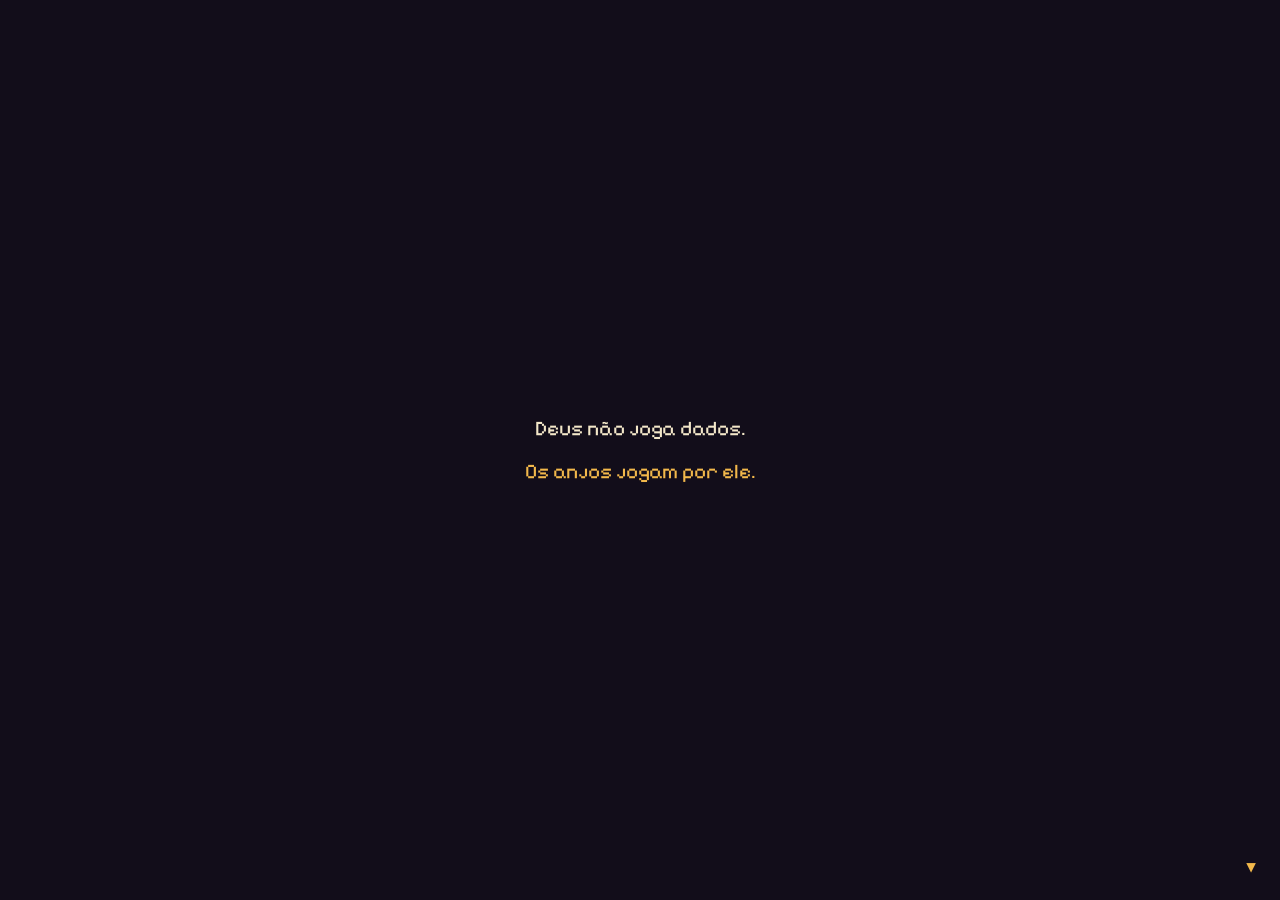
<file: index.html>
<!doctype html>
<html lang="pt-BR">
<head>
  <meta charset="utf-8">
  <meta name="viewport" content="width=device-width, initial-scale=1, user-scalable=no">
  <title>Jogo Ainda Sem Nome</title>
  <link rel="preconnect" href="https://fonts.googleapis.com">
  <link href="https://fonts.googleapis.com/css2?family=Pixelify+Sans:wght@400;700&family=Silkscreen:wght@400;700&display=swap" rel="stylesheet">
  <link rel="stylesheet" href="src/style.css?v=71">
</head>
<body>
  <main>
    <!-- Inimigo (topo) -->
    <section id="enemy-area" class="enemy-area">
      <div class="enemy-head">
        <span id="enemy-name" class="enemy-name"></span>
        <span id="enemy-intent" class="intent"></span>
      </div>
      <div class="bar enemy-bar"><div id="enemy-hp-fill" class="fill"></div><span id="enemy-hp-text"></span></div>
      <!-- Cena em pixel art (palco ampliado sem borrar; ver src/scene.js) -->
      <div id="scene" class="scene">
        <div id="stage" class="stage">
          <canvas id="scene-bg" class="px"></canvas>
          <div id="enemy-wrap" class="enemy-wrap">
            <canvas id="enemy-sprite" class="px enemy-sprite"></canvas>
          </div>
          <!-- Você: Apostador Amaldiçoado, de costas na diagonal -->
          <img id="hero" class="px hero" src="assets/hero/apostador_costas.png" alt="">
        </div>
      </div>
    </section>

    <!-- Dados (meio) -->
    <div id="tray" class="tray"></div>

    <!-- Jogador (embaixo) -->
    <section class="player-area">
      <p id="log" class="log"></p>
      <div class="combo-line">
        <span id="combo"></span>
        <span id="damage" class="damage"></span>
      </div>
      <div id="player-hp" class="player-hp">
        <span class="label">Vida</span>
        <div class="bar player-bar"><div id="player-hp-fill" class="fill"></div><span id="player-hp-text"></span></div>
        <span id="reserve" class="reserve" title="Reserva de defesa"></span>
        <span id="charge" class="charge" title="Carga da Maldição"></span>
      </div>
      <!-- Botões com ícone em pixel art e o nome pequeno embaixo (ícones em src/icons.js) -->
      <div id="turn-buttons" class="buttons">
        <button id="roll"><span class="ico" data-icon="dado"></span><small>Rolar <span id="rolls"></span></small></button>
        <button id="attack" class="attack"><span class="ico" data-icon="espada"></span><small>Atacar</small></button>
        <button id="ultimate" class="ultimate" hidden><span class="ico" data-icon="aposta"></span><small>Aposta Final</small></button>
      </div>
      <div id="defense-buttons" class="buttons" hidden>
        <button id="defend" class="defend"><span class="ico" data-icon="escudo"></span><small>Defender <span id="defend-count"></span></small></button>
        <button id="endure" class="endure"><span class="ico" data-icon="foco"></span><small><span id="endure-name">Concentrar</span> <span id="endure-info"></span></small></button>
      </div>
    </section>
  </main>

  <div id="hurt" class="hurt"></div>

  <div id="overlay" class="overlay" hidden>
    <div class="overlay-box">
      <h2 id="overlay-title"></h2>
      <p id="overlay-text"></p>
      <button id="overlay-btn"></button>
    </div>
  </div>

  <script src="src/icons.js?v=71"></script>
  <script src="src/dice.js?v=71"></script>
  <script src="src/scene.js?v=71"></script>
  <!-- História e tutorial (antes do combate: combat.js chama startGame no fim) -->
  <script src="src/story.js?v=71"></script>
  <!-- Cidade (antes do combate: combat.js chama enterCity no fim) -->
  <script src="src/city.js?v=71"></script>
  <script src="src/combat.js?v=71"></script>
  <!-- Menu de administrador: só com ?admin no endereço -->
  <script src="src/admin.js?v=71"></script>
</body>
</html>
</file>
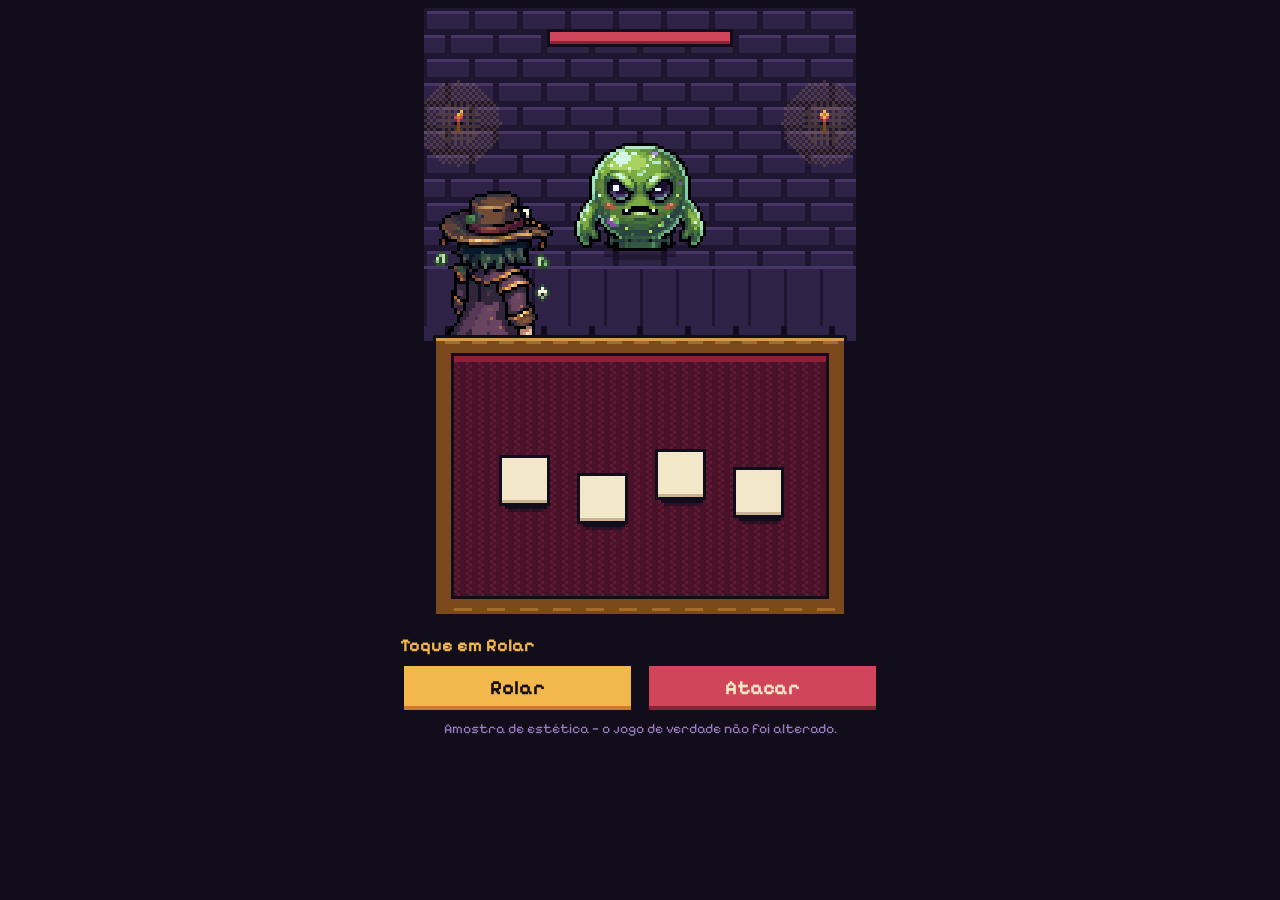
<file: amostra-pixel.html>
<!doctype html>
<html lang="pt-BR">
<head>
  <meta charset="utf-8">
  <meta name="viewport" content="width=device-width, initial-scale=1, user-scalable=no">
  <title>Amostra — Pixel Art</title>
  <link rel="preconnect" href="https://fonts.googleapis.com">
  <link href="https://fonts.googleapis.com/css2?family=Pixelify+Sans:wght@400;700&display=swap" rel="stylesheet">
  <style>
    /* Paleta "grimório": tudo no jogo usa só estas cores */
    :root {
      --ink: #120d1a; --night: #1e1630; --dusk: #2e2347; --violet: #463565;
      --lilac: #9a7cc0; --amber: #f2b84b; --amber-d: #c97f2a;
      --bone: #f3e7c9; --bone-d: #c9b48f; --red: #d0455a; --red-d: #8c2236;
      --green: #4fa35a; --green-l: #8fd16a; --steel: #6f8fc7;
    }
    * { box-sizing: border-box; }
    html, body {
      margin: 0; height: 100%;
      background: var(--ink); color: var(--bone);
      font-family: "Pixelify Sans", monospace;
      -webkit-tap-highlight-color: transparent;
      overflow: hidden;
    }
    main {
      height: 100vh; height: 100dvh;
      display: flex; flex-direction: column; align-items: center;
      padding: 8px 12px max(10px, env(safe-area-inset-bottom));
      gap: 8px;
    }
    canvas {
      image-rendering: pixelated;
      image-rendering: crisp-edges;
      display: block;
    }
    .ui { width: 100%; max-width: 480px; display: flex; flex-direction: column; gap: 6px; }
    .row { display: flex; justify-content: space-between; align-items: center; font-size: 18px; }
    .combo { color: var(--amber); font-weight: 700; }
    .note { color: var(--lilac); font-size: 14px; text-align: center; margin: 0; }
    .buttons { display: flex; gap: 10px; }
    /* Botão com borda "em degraus" de pixel */
    .px-btn {
      flex: 1;
      font: 700 20px "Pixelify Sans", monospace;
      padding: 10px 0;
      color: var(--ink);
      background: var(--amber);
      border: none;
      box-shadow:
        0 -4px 0 0 var(--ink), 0 4px 0 0 var(--ink),
        -4px 0 0 0 var(--ink), 4px 0 0 0 var(--ink),
        inset 0 -4px 0 0 var(--amber-d);
      margin: 4px;
    }
    .px-btn:active { transform: translateY(2px); box-shadow: 0 -4px 0 0 var(--ink), 0 4px 0 0 var(--ink), -4px 0 0 0 var(--ink), 4px 0 0 0 var(--ink); }
    .px-btn.red { background: var(--red); color: var(--bone); box-shadow:
        0 -4px 0 0 var(--ink), 0 4px 0 0 var(--ink),
        -4px 0 0 0 var(--ink), 4px 0 0 0 var(--ink),
        inset 0 -4px 0 0 var(--red-d); }
  </style>
</head>
<body>
<main>
  <canvas id="screen"></canvas>
  <div class="ui">
    <div class="row"><span class="combo" id="combo">Toque em Rolar</span><span id="dmg"></span></div>
    <div class="buttons">
      <button class="px-btn" id="roll">Rolar</button>
      <button class="px-btn red" id="hit">Atacar</button>
    </div>
    <p class="note">Amostra de estética — o jogo de verdade não foi alterado.</p>
  </div>
</main>

<script>
// ---------------------------------------------------------------------------
// Tudo é desenhado numa tela pequena (144×206 "pixels") e ampliado sem borrar.
// Os sprites são grades de texto: cada letra é uma cor da paleta.
// ---------------------------------------------------------------------------

const W = 144, H = 206;
const cv = document.getElementById("screen");
const ctx = cv.getContext("2d");
cv.width = W; cv.height = H;

const PAL = {
  k: "#120d1a", n: "#1e1630", u: "#2e2347", v: "#463565", p: "#6b4f8f", l: "#9a7cc0",
  a: "#f2b84b", A: "#c97f2a", w: "#7a4a1c", W: "#a86a33", x: "#d99a55",
  b: "#f3e7c9", B: "#c9b48f", m: "#5a4a38",
  r: "#d0455a", R: "#8c2236",
  d: "#2f6b3f", g: "#4fa35a", G: "#8fd16a", y: "#d4f59a",
  s: "#b97a57", S: "#e6b088", h: "#3a2418", H: "#5e3a24",
  c: "#2a1f45", C: "#3d2e63", f: "#4a1228", F: "#5e1a34", e: "#c48f6c",
  t: "#6f8fc7", T: "#c3d6f2",
};

function sprite(rows) {
  const w = Math.max(...rows.map(r => r.length));
  return { w, h: rows.length, rows: rows.map(r => r.padEnd(w, ".")) };
}

function draw(spr, x, y, flip = false) {
  for (let j = 0; j < spr.h; j++) {
    const row = spr.rows[j];
    for (let i = 0; i < spr.w; i++) {
      const ch = row[flip ? spr.w - 1 - i : i];
      if (ch === "." || !PAL[ch]) continue;
      ctx.fillStyle = PAL[ch];
      ctx.fillRect(x + i, y + j, 1, 1);
    }
  }
}

const rect = (c, x, y, w, h) => { ctx.fillStyle = PAL[c] || c; ctx.fillRect(x, y, w, h); };

// ---------- Sprites ----------

// Lodo (2 quadros para "respirar")
const SLIME = [
  sprite([
    "........kkkkkk........",
    "......kkGGGGGGkk......",
    ".....kGGyyGGGGGGk.....",
    "....kGGyyGGGGGGGGk....",
    "...kGGGGGGGGGGGGGGk...",
    "..kgGGGGGGGGGGGGGGgk..",
    "..kgGGGkkGGGGGkkGGgk..",
    ".kggGGGkbkGGGkbkGGggk.",
    ".kggGGGkkkGGGkkkGGggk.",
    ".kgggGGGGGGGGGGGGgggk.",
    "kggggGGGGkkkkGGGGggggk",
    "kgggggGGGkRRkGGGgggggk",
    "kdggggggggkkggggggggdk",
    "kddgggggggggggggggggddk",
    ".kddddggggggggggddddk.",
    "..kkkkkkkkkkkkkkkkkk..",
  ]),
  sprite([
    "......................",
    "........kkkkkk........",
    "......kkGGGGGGkk......",
    ".....kGGyyGGGGGGk.....",
    "...kkGGyyGGGGGGGGkk...",
    "..kgGGGGGGGGGGGGGGgk..",
    "..kgGGGkkGGGGGkkGGgk..",
    ".kggGGGkbkGGGkbkGGggk.",
    ".kggGGGkkkGGGkkkGGggk.",
    "kgggGGGGGGGGGGGGGGgggk",
    "kggggGGGGkkkkGGGGggggk",
    "kgggggGGGkRRkGGGgggggk",
    "kdggggggggkkggggggggdk",
    "kdddggggggggggggggdddk",
    ".kddddddggggggddddddk.",
    "..kkkkkkkkkkkkkkkkkk..",
  ]),
];

// Você, de costas e um pouco na diagonal (aparece orelha e um pedaço do rosto)
const HERO = sprite([
  "...........kkkkkkk.............",
  ".........kkHHHHHHHkk...........",
  "........kHHHhHHHHHHHk..........",
  ".......kHHhHHHHHhHHHHk.........",
  ".......kHHHHHHHHHHHHHHk........",
  "......kHHHHhHHHHHHHHHHSk.......",
  "......kHHHHHHHHHHHHHHHSSk......",
  "......kHHhHHHHHHHHHHHeSSk......",
  "......kHHHHHHHHHHHHHHeSSk......",
  "......kHHHHHHHHHHHHHHHsSk......",
  ".......kHHHHHHHHHHHHHHssk......",
  "........kHHHHHHHHHHHHkkk.......",
  ".........kkhHHHHHHhkk..........",
  "..........kssssssssk...........",
  "......kkkaaaaaaaaaaaakkk.......",
  "....kkcCCaaAAAAAAAAaaCCckk.....",
  "...kcCCCCCCCCCCCCCCCCCCCCck....",
  "..kcCCCCCCCCCCCCCCCCCCCCCCCk...",
  ".kcCCCCCcCCCCCCCCCCCCCCCCCCck..",
  ".kcCCCCCcCCCCCCCCCCCCCCCCCCCck.",
  "kcCCCCCCcCCCCCCCCCCCCCCCCCCCCk.",
  "kcCCCCCCcCCCCCCCCCCCCCCCCCCCCck",
  "kcCCCCCCcCCCCCCCCCCCCCCCCCCCCck",
]);

// Tocha (2 quadros de chama)
const TORCH = [
  sprite([".a.", "aAa", "rar", ".r.", "kwk", ".w.", ".w.", ".w."]),
  sprite(["..a", ".aA", "rAr", ".r.", "kwk", ".w.", ".w.", ".w."]),
];

// ---------- Cenário ----------

function drawWall() {
  rect("n", 0, 0, W, 106);
  // tijolos
  for (let y = 0; y < 106; y += 8) {
    const off = (y / 8) % 2 ? 8 : 0;
    for (let x = -off; x < W; x += 16) {
      rect("u", x + 1, y + 1, 14, 6);
      rect("v", x + 1, y + 1, 14, 1);
    }
  }
  // chão
  rect("u", 0, 86, W, 20);
  for (let x = 0; x < W; x += 12) rect("n", x, 86, 1, 20);
  rect("v", 0, 86, W, 1);
}

function drawGlow(cx, cy, r, color) {
  // brilho em "pontilhado" (dithering), típico de pixel art
  for (let y = -r; y <= r; y++)
    for (let x = -r; x <= r; x++) {
      const d = Math.hypot(x, y) / r;
      if (d > 1) continue;
      const level = d < 0.5 ? 2 : 1;
      if (level === 1 && (x + y) % 2) continue;
      if (level === 2 && (x % 2 === 0 && y % 2 === 0)) continue;
      ctx.fillStyle = color;
      ctx.globalAlpha = 0.18;
      ctx.fillRect(cx + x, cy + y, 1, 1);
    }
  ctx.globalAlpha = 1;
}

// Barra de vida em pixel
function bar(x, y, w, frac, fill, dark) {
  rect("k", x - 1, y - 1, w + 2, 6);
  rect("n", x, y, w, 4);
  const fw = Math.round(w * frac);
  rect(fill, x, y, fw, 4);
  rect(dark, x, y + 3, fw, 1);
}

// ---------- Bandeja e dados ----------

const TRAY = { x: 4, y: 110, w: 136, h: 92 };

function drawTray() {
  const { x, y, w, h } = TRAY;
  rect("k", x - 1, y - 1, w + 2, h + 2);
  rect("w", x, y, w, h);
  // tábuas da moldura
  for (let i = x + 3; i < x + w; i += 9) rect("W", i, y + 1, 5, 1);
  for (let i = x + 6; i < x + w; i += 11) rect("W", i, y + h - 2, 6, 1);
  rect("x", x, y, w, 1);
  // feltro
  const fx = x + 6, fy = y + 6, fw = w - 12, fh = h - 12;
  rect("k", fx - 1, fy - 1, fw + 2, fh + 2);
  rect("f", fx, fy, fw, fh);
  for (let j = 0; j < fh; j++)
    for (let i = (j % 2); i < fw; i += 4) {
      ctx.fillStyle = PAL.F;
      ctx.fillRect(fx + i, fy + j, 1, 1);
    }
  rect("R", fx, fy, fw, 2); // sombra na borda de cima
}

const PIP_POS = {
  1: [[1, 1]], 2: [[0, 0], [2, 2]], 3: [[0, 0], [1, 1], [2, 2]],
  4: [[0, 0], [2, 0], [0, 2], [2, 2]], 5: [[0, 0], [2, 0], [1, 1], [0, 2], [2, 2]],
  6: [[0, 0], [2, 0], [0, 1], [2, 1], [0, 2], [2, 2]],
};

// Dado de 15px. "tilt" mostra o dado capotando (face achatada + lateral).
function drawDie(px, py, value, held, tilt = 0) {
  const S = 15;
  const top = tilt === 0 ? S : tilt === 1 ? 10 : 6;   // altura da face de cima
  const side = S - top;
  const x = Math.round(px), y = Math.round(py);
  // sombra
  rect("k", x + 1, y + S, S - 1, 2);
  ctx.globalAlpha = 0.5; rect("k", x + 2, y + S + 2, S - 3, 1); ctx.globalAlpha = 1;
  // contorno
  rect(held ? "a" : "k", x - 1, y - 1, S + 2, S + 2);
  // face de cima
  rect("b", x, y, S, top);
  rect("B", x, y + top - 1, S, 1);
  // lateral (quando capotando)
  if (side) {
    rect("B", x, y + top, S, side);
    rect("m", x, y + S - 1, S, 1);
  }
  // pips só na face de cima
  if (value) {
    const sy = top / S;
    for (const [i, j] of PIP_POS[value]) {
      const cx = x + 3 + i * 4, cy = y + Math.round((3 + j * 4) * sy);
      rect("k", cx, cy, 2, tilt ? 1 : 2);
    }
  }
}

// ---------- Estado da amostra ----------

let dice = [
  { x: 26, y: 150, v: null }, { x: 52, y: 156, v: null },
  { x: 78, y: 148, v: null }, { x: 104, y: 154, v: null },
];
dice.forEach(d => { d.vx = 0; d.vy = 0; d.held = false; d.tilt = 0; d.moving = false; });
let enemyHp = 1;
let shake = 0;
let flashT = 0;

// Sprite do inimigo (gerado no PixelLab) + versão branca para o "pisca" ao levar dano
const ENEMY_IMG = new Image();
const ENEMY_FLASH = document.createElement("canvas");
ENEMY_IMG.onload = () => {
  ENEMY_FLASH.width = ENEMY_IMG.width; ENEMY_FLASH.height = ENEMY_IMG.height;
  const c = ENEMY_FLASH.getContext("2d");
  c.drawImage(ENEMY_IMG, 0, 0);
  c.globalCompositeOperation = "source-atop";
  c.fillStyle = "#f3e7c9";
  c.fillRect(0, 0, ENEMY_FLASH.width, ENEMY_FLASH.height);
};
ENEMY_IMG.src = "assets/enemies/slime.png";
const HERO_IMG = new Image();
HERO_IMG.src = "assets/hero/apostador_costas.png";

function evaluate(vals) {
  const c = {}; vals.forEach(v => c[v] = (c[v] || 0) + 1);
  const n = Object.values(c).sort((a, b) => b - a);
  const sum = vals.reduce((a, b) => a + b, 0);
  const u = [...new Set(vals)].sort((a, b) => a - b);
  let run = 1, best = 1;
  for (let i = 1; i < u.length; i++) { run = u[i] === u[i - 1] + 1 ? run + 1 : 1; best = Math.max(best, run); }
  const k = n[0] === 4 ? ["Quadra", 6] : best >= 4 ? ["Sequência", 3] : n[0] === 3 ? ["Trinca", 3]
    : n[0] === 2 && n[1] === 2 ? ["Dois pares", 2] : n[0] === 2 ? ["Par", 1.5] : ["Nada", 1];
  return { name: k[0], mult: k[1], dmg: Math.round(sum * k[1]) };
}

document.getElementById("roll").onclick = () => {
  dice.forEach(d => {
    if (d.held) return;
    d.x = 14 + Math.random() * 100; d.y = 180;
    const a = -Math.PI * (0.2 + Math.random() * 0.6);
    const sp = 140 + Math.random() * 90;
    d.vx = Math.cos(a) * sp; d.vy = Math.sin(a) * sp;
    d.moving = true; d.dist = 0;
    d.v = 1 + Math.floor(Math.random() * 6);
  });
};

document.getElementById("hit").onclick = () => {
  if (dice.some(d => !d.v)) return;
  const r = evaluate(dice.map(d => d.v));
  enemyHp = Math.max(0, enemyHp - r.dmg / 120);
  shake = 10; flashT = 6;
  if (enemyHp === 0) setTimeout(() => (enemyHp = 1), 1200);
};

cv.addEventListener("click", e => {
  const s = cv.getBoundingClientRect().width / W;
  const mx = (e.clientX - cv.getBoundingClientRect().left) / s;
  const my = (e.clientY - cv.getBoundingClientRect().top) / s;
  dice.forEach(d => {
    if (d.v && !d.moving && mx > d.x - 2 && mx < d.x + 17 && my > d.y - 2 && my < d.y + 17) d.held = !d.held;
  });
});

// ---------- Física simples (em pixels da tela pequena) ----------

function physics(dt) {
  const fx = TRAY.x + 6, fy = TRAY.y + 6, fw = TRAY.w - 12, fh = TRAY.h - 12;
  dice.forEach(d => {
    if (!d.moving) return;
    d.x += d.vx * dt; d.y += d.vy * dt;
    const damp = Math.exp(-2.2 * dt); d.vx *= damp; d.vy *= damp;
    if (d.x < fx) { d.x = fx; d.vx = Math.abs(d.vx) * 0.6; }
    if (d.x > fx + fw - 15) { d.x = fx + fw - 15; d.vx = -Math.abs(d.vx) * 0.6; }
    if (d.y < fy) { d.y = fy; d.vy = Math.abs(d.vy) * 0.6; }
    if (d.y > fy + fh - 16) { d.y = fy + fh - 16; d.vy = -Math.abs(d.vy) * 0.6; }
    const sp = Math.hypot(d.vx, d.vy);
    d.dist += sp * dt;
    // capota: alterna quadros "achatados" e troca a face
    d.tilt = sp > 12 ? Math.floor(d.dist / 5) % 3 : 0;
    if (sp > 12 && d.tilt === 0 && Math.floor(d.dist / 5) !== d.lastFlip) {
      d.lastFlip = Math.floor(d.dist / 5);
    }
    if (sp < 8) { d.moving = false; d.tilt = 0; d.vx = d.vy = 0; }
  });
  // colisões entre dados
  for (let i = 0; i < 4; i++) for (let j = i + 1; j < 4; j++) {
    const A = dice[i], B = dice[j];
    const dx = B.x - A.x, dy = B.y - A.y, dist = Math.hypot(dx, dy);
    if (dist >= 17 || dist === 0) continue;
    const nx = dx / dist, ny = dy / dist, o = (17 - dist) / 2;
    A.x -= nx * o; A.y -= ny * o; B.x += nx * o; B.y += ny * o;
    const vn = (B.vx - A.vx) * nx + (B.vy - A.vy) * ny;
    if (vn < 0) { A.vx += vn * nx; A.vy += vn * ny; B.vx -= vn * nx; B.vy -= vn * ny; A.moving = B.moving = true; }
  }
}

// ---------- Desenho ----------

let t0 = performance.now(), frame = 0;

function render(now) {
  const dt = Math.min(0.033, (now - t0) / 1000); t0 = now; frame++;
  physics(dt);

  ctx.save();
  if (shake > 0) { ctx.translate(((frame % 2) ? 1 : -1) * Math.ceil(shake / 4), 0); shake--; }

  drawWall();
  const fl = Math.floor(now / 160) % 2;
  drawGlow(11, 38, 14, PAL.a); drawGlow(133, 38, 14, PAL.a);
  draw(TORCH[fl], 10, 34); draw(TORCH[1 - fl], 132, 34);

  // inimigo: sprite do PixelLab (48×48), "respirando" 1px
  const ex = 48, ey = 42 + (Math.floor(now / 500) % 2);
  if (enemyHp > 0) {
    // sombra no chão (o jogo desenha a sombra, não o sprite)
    ctx.globalAlpha = 0.45; rect("k", ex + 12, 81, 24, 2); rect("k", ex + 15, 83, 18, 1); ctx.globalAlpha = 1;
    if (ENEMY_IMG.complete && ENEMY_IMG.naturalWidth) {
      ctx.drawImage(flashT > 0 ? ENEMY_FLASH : ENEMY_IMG, ex, ey);
    }
    if (flashT > 0) flashT--;
  }
  // nome e vida do inimigo (barra)
  bar(42, 8, 60, enemyHp, "r", "R");

  // você (de costas, na diagonal, à esquerda)
  // você: Apostador Amaldiçoado (PixelLab, vista de costas na diagonal); as pernas ficam atrás da bandeja
  if (HERO_IMG.complete && HERO_IMG.naturalWidth) ctx.drawImage(HERO_IMG, -8, 58 + (Math.floor(now / 700) % 2));

  drawTray();
  dice.forEach(d => {
    const val = d.moving ? 1 + Math.floor(d.dist / 15) % 6 : d.v;
    drawDie(d.x, d.y, val, d.held, d.tilt);
  });
  ctx.restore();

  // texto da combinação
  const ready = dice.every(d => d.v && !d.moving);
  if (ready) {
    const held = dice.filter(d => d.held);
    const r = evaluate((held.length ? held : dice).map(d => d.v));
    document.getElementById("combo").textContent = `${r.name} ×${r.mult}`;
    document.getElementById("dmg").textContent = `${r.dmg} de dano`;
  }

  requestAnimationFrame(render);
}

// Amplia a tela pequena por um número inteiro (pixels nítidos)
function fit() {
  const availH = window.innerHeight - 150;
  // escala inteira quando cabe (pixels perfeitos); senão, a maior que couber
  const fitScale = Math.min((window.innerWidth - 24) / W, availH / H);
  // arredonda para um múltiplo do pixel físico da tela (pixels bem nítidos)
  const dpr = window.devicePixelRatio || 1;
  const scale = Math.max(1, Math.floor(fitScale * dpr) / dpr);
  cv.style.width = W * scale + "px";
  cv.style.height = H * scale + "px";
}
window.addEventListener("resize", fit);
fit();
requestAnimationFrame(render);
</script>
</body>
</html>
</file>
<file: src/style.css>
:root {
  /* Paleta "grimório" — todo o jogo usa só estas cores */
  --ink: #120d1a; --night: #1e1630; --dusk: #2e2347; --violet: #463565;
  --lilac: #9a7cc0; --amber: #f2b84b; --amber-d: #c97f2a;
  --bone: #f3e7c9; --bone-d: #c9b48f; --red: #d0455a; --red-d: #8c2236;
  --green: #4fa35a; --green-d: #2f6b3f; --steel: #6f8fc7; --steel-l: #c3d6f2;
  --wood: #7a4a1c; --wood-l: #a86a33; --felt: #4a1228; --felt-l: #5e1a34;

  --bg: var(--ink);
  --panel: var(--night);
  --text: var(--bone);
  --muted: var(--lilac);
  --accent: var(--amber);
  --held: var(--amber);
}
* { box-sizing: border-box; }
body {
  margin: 0;
  height: 100vh; height: 100dvh;
  overflow: hidden;
  background: var(--bg);
  color: var(--text);
  font-family: "Pixelify Sans", monospace;
  display: flex;
  justify-content: center;
  -webkit-tap-highlight-color: transparent;
}
/* Layout de combate: inimigo em cima, dados no meio, jogador embaixo */
main {
  width: 100%; max-width: 480px;
  /* ocupa exatamente a altura visível (sem a barra do navegador) */
  height: 100vh; height: 100dvh;
  padding: 8px 16px max(12px, env(safe-area-inset-bottom));
  display: flex; flex-direction: column; gap: 8px;
  text-align: center;
}
/* Bandeja de dados em pixel art: moldura de tábuas + feltro pontilhado */
.tray {
  position: relative;
  /* encolhe em telas baixas, cresce até 260px nas altas */
  height: clamp(140px, 31dvh, 250px);
  flex-shrink: 0;
  border: 10px solid var(--wood);
  border-image: repeating-linear-gradient(90deg, var(--wood) 0 14px, var(--wood-l) 14px 16px) 10;
  background-color: var(--felt);
  background-image:
    linear-gradient(var(--red-d), var(--red-d)),
    repeating-linear-gradient(45deg, var(--felt-l) 0 2px, transparent 2px 6px);
  background-size: 100% 4px, auto;
  background-repeat: no-repeat, repeat;
  box-shadow: 0 0 0 3px var(--ink), 0 6px 0 0 var(--ink);
  overflow: hidden;
}
.tray { perspective: 1600px; }
.die {
  position: absolute; left: 0; top: 0;
  width: 40px; height: 40px;
  cursor: pointer; user-select: none;
  will-change: transform;
  transform-style: preserve-3d;
}
.shadow {
  position: absolute; inset: -6px;
  border-radius: 50%;
  background: radial-gradient(closest-side, rgba(0,0,0,0.55), rgba(0,0,0,0));
  transform: translate3d(4px, 7px, -21px);
}
.glow {
  position: absolute; inset: -18px;
  border-radius: 50%;
  background: radial-gradient(closest-side, rgba(255, 220, 140, 0.9), rgba(255, 220, 140, 0));
  opacity: 0;
  transform: translateZ(-20px);
  pointer-events: none;
}
.bounce, .cube {
  position: absolute; inset: 0;
  transform-style: preserve-3d;
}
.cube { will-change: transform; }
/* toque só no quadrado do dado (as faces 3D não capturam o toque) */
.die > * { pointer-events: none; }
.side {
  position: absolute; inset: 0;
  border-radius: 9px;
  overflow: hidden;
  background: var(--bone);
  box-shadow: inset 0 0 0 3px var(--ink), inset 0 -6px 0 0 var(--bone-d);
  backface-visibility: hidden;
  -webkit-backface-visibility: hidden;
}
.pips {
  position: absolute; inset: 0;
  padding: 5px;
  display: grid;
  grid-template-columns: repeat(3, 1fr);
  grid-template-rows: repeat(3, 1fr);
  place-items: center;
}
.shade {
  position: absolute; inset: 0;
  background: #1a0a12;
  opacity: 0;
}
.pip {
  width: 6px; height: 6px;
  border-radius: 2px;
  background: var(--ink);
}
.pip.off { visibility: hidden; }
.blank {
  grid-column: 1 / -1; grid-row: 1 / -1;
  font-size: 1.6rem; font-weight: 700; color: var(--bone-d);
}
/* dado segurado: contorno dourado */
.die.held .side { box-shadow: inset 0 0 0 4px var(--held), inset 0 -8px 0 0 var(--bone-d); }
.die.held .glow { opacity: 0.6; }
/* dado gasto (rolado de novo) que não vai atacar nem defender */
.die.spent .side { background: var(--bone-d); }
/* dados de defesa: aço azulado */
.die.defense .side {
  background: var(--steel-l);
  box-shadow: inset 0 0 0 3px var(--ink), inset 0 -6px 0 0 var(--steel);
}
.die.defense .pip { background: var(--ink); }
.die.defense .glow { background: radial-gradient(closest-side, rgba(140, 190, 255, 0.9), rgba(140, 190, 255, 0)); }

/* ---------- Inimigo ---------- */
.enemy-area {
  position: relative;
  flex: 1;
  min-height: 0;
  display: flex; flex-direction: column; align-items: center;
}
.enemy-head { width: 100%; display: flex; justify-content: space-between; align-items: baseline; gap: 8px; white-space: nowrap; }
.enemy-name { overflow: hidden; text-overflow: ellipsis; min-width: 0; }
.enemy-name { font-weight: 700; font-size: 1.2rem; }
.intent { color: var(--red); font-size: 1rem; font-weight: 700; }
.shield-on { color: var(--steel-l); }
.bar {
  position: relative;
  width: 100%; height: 16px;
  margin-top: 6px;
  background: var(--night);
  border: 2px solid var(--ink);
  box-shadow: 0 0 0 1px var(--violet);
  overflow: hidden;
}
.bar .fill { height: 100%; transition: width 0.4s ease-out; }
.bar span {
  position: absolute; inset: 0;
  font-size: 0.8rem; font-weight: 700; line-height: 12px;
  text-shadow: 1px 1px 0 var(--ink);
}
.enemy-bar .fill { background: var(--red); box-shadow: inset 0 -3px 0 var(--red-d); }
.player-bar .fill { background: var(--green); box-shadow: inset 0 -3px 0 var(--green-d); }

/* Cena em pixel art: palco de 144×106 px lógicos, ampliado sem borrar (src/scene.js) */
.scene {
  position: relative;
  flex: 1;
  width: 100%;
  min-height: 0;
  overflow: hidden;
}
.stage {
  position: absolute; left: 0; top: 0;
  width: 144px; height: 106px;
  transform-origin: 0 0;
  overflow: hidden;
  box-shadow: 0 0 0 1px var(--ink);
}
.px {
  image-rendering: pixelated;
  image-rendering: crisp-edges;
}
#scene-bg { position: absolute; left: 0; top: 0; width: 144px; height: 106px; }
.enemy-wrap {
  position: absolute;
  animation: breathe 1s steps(1) infinite;
  transition: opacity 0.6s, transform 0.6s;
}
.enemy-wrap.gone { opacity: 0; transform: translateY(6px) scale(0.6); animation: none; }
.enemy-sprite { display: block; }
.hero {
  position: absolute; left: -8px; top: 58px;
  width: 64px; height: 64px;
  pointer-events: none;
  animation: breathe 1.4s steps(1) infinite;
}
/* Aposta Final: escurecimento e dados da maldição caindo */
.darken {
  position: absolute; inset: 0;
  background: rgba(18, 13, 26, 0.65);
  box-shadow: inset 0 0 0 200px rgba(47, 107, 63, 0.18);
  pointer-events: none;
}
.fx { position: absolute; left: 0; top: 0; width: 144px; height: 106px; pointer-events: none; mix-blend-mode: screen; }
.fall-die {
  position: absolute; left: 0; top: 0;
  width: 11px; height: 11px;
  pointer-events: none;
}
.fall-die svg { display: block; width: 100%; height: 100%; }
/* Rajada de magia (pixel 4×4 com halo em degraus) */
.bolt {
  --bolt: #8fd16a;
  position: absolute; left: -2px; top: -2px;
  width: 4px; height: 4px;
  background: #f3e7c9;
  box-shadow: 0 0 0 1px var(--bolt), 0 0 0 2px var(--bolt-halo, rgba(143, 209, 106, 0.5));
  pointer-events: none;
}
/* Pedaços das magias de cada combinação (pixels soltos e o raio) */
.spell-bit { position: absolute; pointer-events: none; }
/* Escudo do Par: placa azul translúcida com borda clara */
.spell-shield {
  position: absolute; left: 0; top: 0; width: 12px; height: 24px;
  background: rgba(111, 143, 199, 0.45);
  box-shadow: inset 0 0 0 1px #c3d6f2, 0 0 0 1px rgba(111, 143, 199, 0.5);
  border-radius: 0 0 6px 6px;
  transform-origin: 50% 100%;
  pointer-events: none;
}
/* Atordoado: 3 estrelas dando voltas (elipse achatada, em degraus de pixel, sem transparência) */
.stun-stars { position: absolute; width: 0; height: 0; pointer-events: none; }
.stun-stars span {
  position: absolute; left: -4px; top: -4px; width: 9px; height: 9px;
  animation: stun-orbit 1.2s steps(1) infinite;
}
.stun-stars svg { display: block; width: 100%; height: 100%; }
@keyframes stun-orbit {
  0%     { transform: translate(0px, 3px); }
  12.5%  { transform: translate(9px, 2px); }
  25%    { transform: translate(13px, 0px); }
  37.5%  { transform: translate(9px, -2px); }
  50%    { transform: translate(0px, -3px); }
  62.5%  { transform: translate(-9px, -2px); }
  75%    { transform: translate(-13px, 0px); }
  87.5%  { transform: translate(-9px, 2px); }
  100%   { transform: translate(0px, 3px); }
}
.spell-svg { position: absolute; left: 0; top: 0; pointer-events: none; }
/* "respirar": sobe e desce 1 pixel */
@keyframes breathe { 50% { transform: translateY(1px); } }

/* ---------- Jogador ---------- */
.player-area { display: flex; flex-direction: column; gap: 6px; flex-shrink: 0; }
/* uma linha só, altura fixa: texto comprido não empurra o resto da tela */
.log {
  margin: 0; height: 1.25em; line-height: 1.25em;
  color: var(--muted); font-size: 0.85rem;
  white-space: nowrap; overflow: hidden; text-overflow: ellipsis;
}
.combo-line { display: flex; justify-content: space-between; align-items: center; gap: 8px; white-space: nowrap; height: 1.6rem; overflow: hidden; }
.combo-line .damage { font-size: clamp(0.75rem, 3.6vw, 1rem); overflow: hidden; text-overflow: ellipsis; }
#combo { font-size: 1.1rem; color: var(--accent); font-weight: 700; }
.damage { font-weight: 700; }
.player-hp { position: relative; display: flex; align-items: center; gap: 8px; }
.player-hp .label { font-size: 0.8rem; color: var(--muted); }
.player-hp .bar { margin-top: 0; }
/* Reserva de defesa */
.reserve { display: flex; gap: 3px; }
.reserve .slot {
  width: 12px; height: 12px; border-radius: 2px;
  box-shadow: inset 0 0 0 2px var(--steel);
}
/* Carga da Maldição: 5 segmentos verdes */
.charge { display: flex; gap: 2px; }
.charge .seg { width: 6px; height: 12px; box-shadow: inset 0 0 0 2px var(--green-d); }
.charge .seg.full { background: #8fd16a; box-shadow: inset 0 0 0 2px var(--ink); }
.charge .seg.incoming { animation: blink 0.8s steps(1) infinite; background: #8fd16a; }
.charge.ready .seg { animation: blink 0.6s steps(1) infinite; }
.reserve .slot.incoming { animation: blink 0.8s steps(1) infinite; background: var(--steel-l); }
.reserve.overflow .slot { box-shadow: inset 0 0 0 2px var(--red); }
.reserve.overflow .slot.full { box-shadow: inset 0 0 0 2px var(--red), inset 0 -3px 0 var(--steel); }
@keyframes blink { 50% { background: transparent; } }
.lost { color: var(--red); }
/* Números: fonte Silkscreen (mais legível que a Pixelify em números pequenos) */
.num, .bar span, #rolls, #defend-count, .float {
  font-family: "Silkscreen", monospace;
  font-weight: 700;
}
.mini { display: inline-block; width: 13px; height: 13px; margin-left: 2px; vertical-align: -1px; }
.mini svg { display: block; width: 100%; height: 100%; }
.reserve .slot.full { background: var(--steel-l); box-shadow: inset 0 0 0 2px var(--ink), inset 0 -3px 0 var(--steel); }
.buttons[hidden] { display: none; }
.buttons { display: flex; gap: 14px; padding: 4px; }
/* Botão com borda "em degraus" de pixel */
button {
  --btn: var(--amber); --btn-d: var(--amber-d); --btn-text: var(--ink);
  flex: 1;
  padding: clamp(4px, 1dvh, 8px) 0;
  font: 700 1.2rem "Pixelify Sans", monospace;
  border: none;
  color: var(--btn-text);
  background: var(--btn);
  box-shadow:
    0 -4px 0 0 var(--ink), 0 4px 0 0 var(--ink),
    -4px 0 0 0 var(--ink), 4px 0 0 0 var(--ink),
    inset 0 -4px 0 0 var(--btn-d);
}
button:active:not(:disabled) { transform: translateY(2px); }
/* ícone em pixel art + nome pequeno embaixo */
button {
  display: flex; flex-direction: column; align-items: center; gap: 2px;
}
button .ico { display: block; width: 27px; height: 27px; }
button .ico svg { display: block; width: 100%; height: 100%; }
button small { font-size: 0.8rem; font-weight: 700; line-height: 1; }
button small span { font-weight: 400; opacity: 0.75; }
#endure-info { display: block; font-size: 0.6rem; margin-top: 1px; }
/* todos os botões com a mesma altura: trocar ataque ↔ defesa não faz a tela "pular" */
.buttons button { height: 60px; justify-content: center; padding: 0; }
button.attack { --btn: var(--red); --btn-d: var(--red-d); --btn-text: var(--bone); }
button.defend { --btn: var(--steel-l); --btn-d: var(--steel); }
button.ultimate { --btn: #8fd16a; --btn-d: var(--green-d); --btn-text: var(--ink); animation: pulse 0.8s steps(2) infinite; }
button[hidden] { display: none; }
@keyframes pulse { 50% { --btn: #d4f59a; } }
.float.charge { color: #8fd16a; }
.player-hp .float.charge { color: #8fd16a; font-size: 1.2rem; white-space: nowrap; }
.float.big { font-size: 3rem; }
button.endure { --btn: var(--violet); --btn-d: var(--dusk); --btn-text: var(--bone); }
button:disabled { opacity: 0.35; }

/* Números que sobem (dano, cura) */
.float {
  position: absolute; left: 50%; top: 45%;
  font-size: 2rem; font-weight: 800;
  pointer-events: none;
  text-shadow: 2px 2px 0 var(--ink);
}
.player-hp .float { top: -10px; font-size: 1.5rem; }
.float.dmg { color: var(--amber); }
.player-hp .float.dmg { color: var(--red); }
.float.heal { color: var(--green); }
.player-hp .float.block { color: var(--steel-l); font-size: 1.2rem; white-space: nowrap; }

/* Flash vermelho quando você leva dano */
.hurt {
  position: fixed; inset: 0;
  background: var(--red);
  opacity: 0;
  pointer-events: none;
}

/* Vitória / derrota */
.overlay {
  position: fixed; inset: 0; z-index: 48;
  display: flex; align-items: center; justify-content: center;
  background: rgba(18, 13, 26, 0.8);
  padding: 16px;
}
.overlay[hidden] { display: none; }
.overlay-box {
  width: 100%; max-width: 340px;
  background: var(--panel);
  padding: 24px;
  box-shadow: 0 0 0 4px var(--ink), 0 0 0 8px var(--violet);
  text-align: center;
}
.overlay-box h2 { margin: 0 0 8px; }
.overlay-box p { color: var(--muted); margin: 0 0 20px; }
.overlay-box button { width: 100%; }

/* Telas baixas: esconde a linha de texto para sobrar espaço */
@media (max-height: 600px) {
  .log { display: none; }
}

/* ---------- Menu de administrador (?admin) ---------- */
#admin-btn {
  position: fixed; right: 4px; top: 64px; z-index: 50;
  flex: none; width: auto; height: auto; padding: 2px 6px;
  font-size: 0.7rem; --btn: var(--violet); --btn-d: var(--dusk); --btn-text: var(--bone);
  opacity: 0.8;
}
#admin {
  position: fixed; inset: 0; z-index: 60;
  background: rgba(18, 13, 26, 0.85);
  display: flex; align-items: center; justify-content: center; padding: 12px;
}
#admin[hidden] { display: none; }
.admin-box {
  width: 100%; max-width: 380px; max-height: 100%; overflow-y: auto;
  background: var(--panel); padding: 12px;
  box-shadow: 0 0 0 3px var(--ink), 0 0 0 6px var(--violet);
}
.admin-box h3 { margin: 0 0 6px; display: flex; justify-content: space-between; align-items: center; }
.admin-box p { margin: 10px 0 4px; color: var(--muted); font-size: 0.8rem; }
.admin-box button {
  flex: 1; height: auto; padding: 6px 4px; font-size: 0.8rem;
  --btn: var(--dusk); --btn-d: var(--ink); --btn-text: var(--bone);
}
.admin-box h3 button { flex: none; padding: 2px 8px; }
.admin-row { display: flex; gap: 6px; }
.admin-grid { display: grid; grid-template-columns: repeat(3, 1fr); gap: 6px; }
.admin-box .admin-die { font: 700 1.2rem "Silkscreen", monospace; --btn: var(--bone); --btn-text: var(--ink); }

/* ---------- História: caixa de diálogo, tela preta, avisos ---------- */
/* Fora de combate: some o inimigo e o dano (visibility: não mexe no layout) */
main.peace .enemy-head, main.peace .enemy-bar, main.peace #damage { visibility: hidden; }

#talk {
  position: fixed; left: 8px; right: 8px; bottom: 8px; z-index: 40;
  min-height: 132px; display: flex; gap: 10px; align-items: flex-start;
  padding: 12px; background: var(--night);
  box-shadow: 0 0 0 3px var(--ink), 0 0 0 6px var(--violet);
}
#talk[hidden] { display: none; }
#talk .portrait { width: 80px; height: 72px; flex: none; box-shadow: 0 0 0 2px var(--ink), 0 0 0 4px var(--wood); }
#talk .talk-body { flex: 1; min-width: 0; }
#talk .talk-name { color: var(--amber); display: block; margin-bottom: 4px; }
#talk .talk-text { margin: 0; line-height: 1.35; font-size: 1.05rem; }
#talk.narra .talk-text { font-style: italic; color: var(--lilac); }
.talk-next { position: absolute; right: 10px; bottom: 6px; color: var(--amber); opacity: 0; }
#talk.ready .talk-next { opacity: 1; animation: blink 0.8s steps(2) infinite; }
@keyframes blink { 50% { opacity: 0; } }

#black {
  position: fixed; inset: 0; z-index: 45; background: var(--ink);
  display: flex; flex-direction: column; align-items: center; justify-content: center; gap: 18px;
  padding: 24px; text-align: center;
}
#black[hidden] { display: none; }
#black p { margin: 0; font-size: 1.3rem; opacity: 0; animation: fade-in 1.2s forwards; }
#black p:last-of-type { color: var(--amber); }
#black .talk-next { opacity: 1; animation: blink 0.8s steps(2) infinite; bottom: 24px; right: 24px; }
@keyframes fade-in { to { opacity: 1; } }

.toast {
  position: fixed; left: 50%; top: 38%; z-index: 30; transform: translate(-50%, 0);
  background: var(--night); padding: 8px 12px; white-space: nowrap; font-size: 0.9rem;
  box-shadow: 0 0 0 2px var(--ink), 0 0 0 4px var(--amber); pointer-events: none;
}
#combo { cursor: pointer; }
.grimorio { list-style: none; padding: 0; margin: 0 0 16px; text-align: left; }
.grimorio li { padding: 3px 0; color: var(--bone); }
.grimorio li.unknown { color: var(--violet); }

/* Seta do tutorial apontando os dados (pisca e pula 1 pixel) */
.hint-arrow { position: fixed; z-index: 35; width: 27px; height: 27px; pointer-events: none;
  animation: hint-bob 0.7s steps(2) infinite; }
.hint-arrow[hidden] { display: none; }
.hint-arrow svg { display: block; width: 100%; height: 100%; }
@keyframes hint-bob { 50% { transform: translateY(4px); } }

/* ---------- Cidade (src/city.js) ---------- */
#city { position: fixed; inset: 0; z-index: 20; background: var(--ink);
  display: flex; align-items: center; justify-content: center; overflow: hidden; }
#city[hidden] { display: none; }
#city canvas { image-rendering: pixelated; touch-action: manipulation; }
.city-hint { position: absolute; top: 8px; left: 0; right: 0; text-align: center; margin: 0;
  color: var(--lilac); font-size: 0.8rem; pointer-events: none; }
</file>
